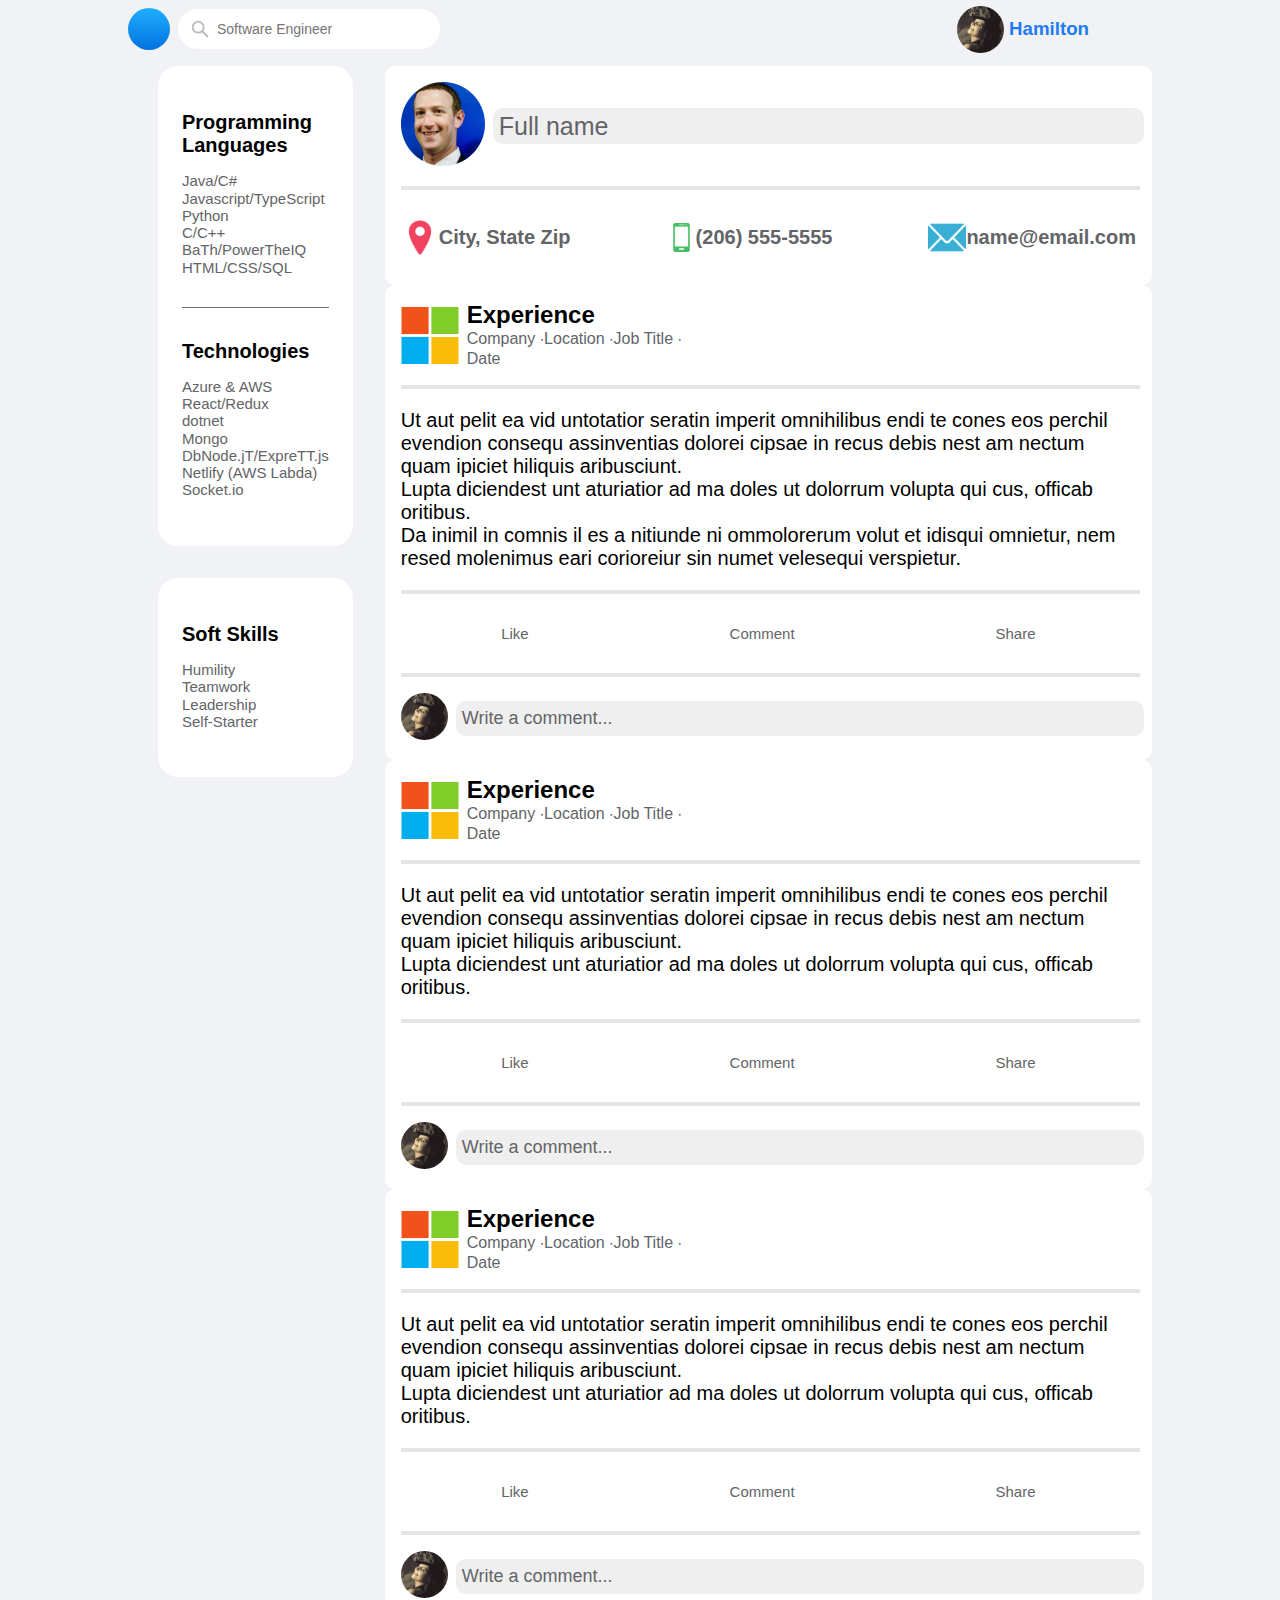
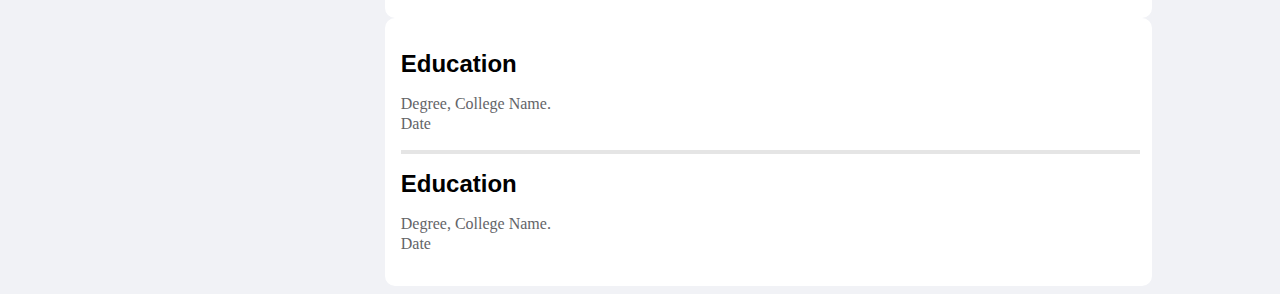
<file: resume.html>
<!DOCTYPE html>
<html lang="en">

<head>
    <meta charset="UTF-8">
    <meta http-equiv="X-UA-Compatible" content="IE=edge">
    <meta name="viewport" content="width=device-width, initial-scale=1.0">
    <title>Resume - Group 1</title>
    <link rel="stylesheet" href="https://cdnjs.cloudflare.com/ajax/libs/font-awesome/6.0.0-beta2/css/all.min.css"
        integrity="sha512-YWzhKL2whUzgiheMoBFwW8CKV4qpHQAEuvilg9FAn5VJUDwKZZxkJNuGM4XkWuk94WCrrwslk8yWNGmY1EduTA=="
        crossorigin="anonymous" referrerpolicy="no-referrer" />
    <link rel="stylesheet" href="css/resume.css">
</head>

<body>
    <header class="header">
        <div class="logo-search">
            <div class="logo">
                <i class="fab fa-facebook-f"></i>
            </div>
            <div class="search">
                <div class="svg">
                    <img src="./svg/search.svg" alt="Search">
                </div>
                <input type="text" placeholder="Software Engineer">
            </div>
        </div>

        <div class="profile-socials">
            <div class="profile">
                <img class="img" src="./img/profpic.jpg" alt="profile picture" />
                <h3 class="username">Hamilton</h3>
            </div>
            <div class="socials">
                <div class="svg">
                    <i class="fa-brands fa-linkedin"></i>
                </div>
                <div class="svg">
                    <i class="fa-brands fa-github"></i>
                </div>
            </div>
        </div>
    </header>
    <!-- Here goes main. The inline css should be removed -->
    <main>
        <div class="aside">
            <div class="top">
                <div class="p_languages">
                    <h1>Programming Languages</h1>
                    <p>
                        Java/C#<br>
                        Javascript/TypeScript<br>
                        Python<br>
                        C/C++<br>
                        BaTh/PowerTheIQ<br>
                        HTML/CSS/SQL<br>
                    </p>
                </div>
                <div class="technologies">
                    <h1>Technologies</h1>
                    <p>
                        Azure & AWS<br>
                        React/Redux<br>
                        dotnet<br>
                        Mongo<br>
                        DbNode.jT/ExpreTT.js<br>
                        Netlify (AWS Labda)<br>
                        Socket.io<br>
                    </p>
                </div>
            </div>
    
            <div class="s_skills">
                <h1>Soft Skills</h1>
                <p>
                    Humility<br>
                    Teamwork<br>
                    Leadership<br>
                    Self-Starter<br>
                </p>
            </div>
        </div>
        <div class="sub-main">
            <section class="first-section">
                <div class="pic-search">
                    <div class="profile-pic">
                        <img src="/svg/pics.svg" alt="man pic">
                    </div>
                    <div class="search-bar">
                        <button class="name-field">Full name</button>
                    </div>
                </div>
                <div class="divider"></div>
                <div class="details">
                    <div class="city">
                        <img src="/svg/location.svg" alt="location icon">
                        <p>City, State Zip</p>
                    </div>
                    <div class="phone">
                        <img src="svg/smartphone.svg" alt="smartphone icon">
                        <p>(206) 555-5555</p>
                    </div>
                    <div class="email">
                        <img src="svg/email.svg" alt="emial icon">
                        <p>name@email.com</p>
                    </div>
                </div>
            </section>
            <section class="experience">
                <!-- expereince title starts -->
                <div class="experience-title">
                    <div class="company-logo">
                        <img src="svg/microsoft-5.svg" alt="microsoft logo">
                    </div>
                    <div class="position-details">
                        <div class="position-held">
                            <h1>Experience</h1>
                        </div>
                        <div class="sub-position-details">
                            <div>
                                <p>Company ∙</p>
                            </div>
                            <div>
                                <p>Location ∙</p>
                            </div>
                            <div>
                                <p>Job Title ∙</p>
                            </div>
                        </div>
                        <div>
                            <p>Date</p>
                        </div>
                    </div>
                </div>
                <!-- experience title ends -->
                <div class="divider"></div>
    
                <!-- job description starts -->
                <div class="job-description">
                    <p>Ut aut pelit ea vid untotatior seratin imperit omnihilibus endi te cones eos perchil evendion consequ assinventias dolorei cipsae in recus debis nest am nectum quam ipiciet hiliquis aribusciunt. <br> Lupta diciendest unt aturiatior ad ma doles ut dolorrum volupta qui cus, officab oritibus. <br> Da inimil in comnis il es a nitiunde ni ommolorerum volut et idisqui omnietur, nem resed molenimus eari corioreiur sin numet velesequi verspietur.</p>
                </div>
                <!-- job description starts -->
    
                <div class="divider"></div>
                <div class="reaction">
                    <div class="reaction-item">
                        <i class="fa-regular fa-thumbs-up"></i>
                        <p>Like</p>
                    </div>
                    <div class="reaction-item">
                        <i class="fa-regular fa-message"></i>
                        <p>Comment</p>
                    </div>
                    <div class="reaction-item">
                        <i class="fa-solid fa-share"></i>
                        <p>Share</p>
                    </div>
                </div>
                <div class="divider"></div>
                <div class="pic-search">
                    <div class="profile-pic">
                        <img class="small-pic" src="./img/profpic.jpg" alt="man pic">
                    </div>
                    <div class="search-bar">
                        <button class="name-field comment">Write a comment...</button>
                    </div>
            </section>
            <section class="experience">
                <!-- expereince title starts -->
                <div class="experience-title">
                    <div class="company-logo">
                        <img src="svg/microsoft-5.svg" alt="microsoft logo">
                    </div>
                    <div class="position-details">
                        <div class="position-held">
                            <h1>Experience</h1>
                        </div>
                        <div class="sub-position-details">
                            <div>
                                <p>Company ∙</p>
                            </div>
                            <div>
                                <p>Location ∙</p>
                            </div>
                            <div>
                                <p>Job Title ∙</p>
                            </div>
                        </div>
                        <div>
                            <p>Date</p>
                        </div>
                    </div>
                </div>
                <!-- experience title ends -->
                <div class="divider"></div>
    
                <!-- job description starts -->
                <div class="job-description">
                    <p>Ut aut pelit ea vid untotatior seratin imperit omnihilibus endi te cones eos perchil evendion consequ assinventias dolorei cipsae in recus debis nest am nectum quam ipiciet hiliquis aribusciunt. <br>Lupta diciendest unt aturiatior ad ma doles ut dolorrum volupta qui cus, officab oritibus.</p>
                </div>
                <!-- job description starts -->
    
                <div class="divider"></div>
                <div class="reaction">
                    <div class="reaction-item">
                        <i class="fa-regular fa-thumbs-up"></i>
                        <p>Like</p>
                    </div>
                    <div class="reaction-item">
                        <i class="fa-regular fa-message"></i>
                        <p>Comment</p>
                    </div>
                    <div class="reaction-item">
                        <i class="fa-solid fa-share"></i>
                        <p>Share</p>
                    </div>
                </div>
                <div class="divider"></div>
                <div class="pic-search">
                    <div class="profile-pic">
                        <img class="small-pic" src="./img/profpic.jpg" alt="man pic">
                    </div>
                    <div class="search-bar">
                        <button class="name-field comment">Write a comment...</button>
                    </div>
            </section>
            <section class="experience">
                <!-- expereince title starts -->
                <div class="experience-title">
                    <div class="company-logo">
                        <img src="svg/microsoft-5.svg" alt="microsoft logo">
                    </div>
                    <div class="position-details">
                        <div class="position-held">
                            <h1>Experience</h1>
                        </div>
                        <div class="sub-position-details">
                            <div>
                                <p>Company ∙</p>
                            </div>
                            <div>
                                <p>Location ∙</p>
                            </div>
                            <div>
                                <p>Job Title ∙</p>
                            </div>
                        </div>
                        <div>
                            <p>Date</p>
                        </div>
                    </div>
                </div>
                <!-- experience title ends -->
                <div class="divider"></div>
    
                <!-- job description starts -->
                <div class="job-description">
                    <p>Ut aut pelit ea vid untotatior seratin imperit omnihilibus endi te cones eos perchil evendion consequ assinventias dolorei cipsae in recus debis nest am nectum quam ipiciet hiliquis aribusciunt. <br> Lupta diciendest unt aturiatior ad ma doles ut dolorrum volupta qui cus, officab oritibus.</p>
                </div>
                <!-- job description starts -->
    
                <div class="divider"></div>
                <div class="reaction">
                    <div class="reaction-item">
                        <i class="fa-regular fa-thumbs-up"></i>
                        <p>Like</p>
                    </div>
                    <div class="reaction-item">
                        <i class="fa-regular fa-message"></i>
                        <p>Comment</p>
                    </div>
                    <div class="reaction-item">
                        <i class="fa-solid fa-share"></i>
                        <p>Share</p>
                    </div>
                </div>
                <div class="divider"></div>
                <div class="pic-search">
                    <div class="profile-pic">
                        <img class="small-pic" src="./img/profpic.jpg" alt="man pic">
                    </div>
                    <div class="search-bar">
                        <button class="name-field comment">Write a comment...</button>
                    </div>
            </section>
            <section class="last-section">
                <div class="education">
                    <h1>Education</h1>
                    <p>Degree, College Name. <br> Date</p>
                </div>
                <div class="divider"></div>
                <div class="education">
                    <h1>Education</h1>
                    <p>Degree, College Name. <br> Date</p>
                </div>
            </section>
        </div>
    </main>
</body>

</html>
</file>
<file: css/resume.css>
body {
  background: #f1f2f6;
  margin-left: 10%;
  margin-right: 10%;
  /* ADDED A FEW THINGS TO BODY -Heph */
  font-family: 'Helvetica';
  font-style: normal;
  
  
}

.svg {
  width: 38px;
  height: 38px;
}

.svg img {
  width: 100%;
  height: 100%;
}

.header {
  display: flex;
  align-items: center;
  justify-content: space-between;
  z-index: 999;
  margin-bottom: 1rem;
}

.header .logo-search {
  display: flex;
  align-items: center;
  justify-content: center;
  z-index: 999;
}

.header .logo-search .logo {
  width: 42px;
  height: 42px;
  border-radius: 50%;
  display: flex;
  align-items: flex-end;
  justify-content: center;
  cursor: pointer;
  background: linear-gradient(#20afff, #0072e0);
}

.header .logo-search .logo i {
  color: #ffffff;
  font-size: 35px;
}

.header .logo-search .search {
  display: flex;
  align-items: center;
  background: white;
  border-radius: 22px;
  width: 240px;
  height: 40px;
  padding: 0 11px;
  margin: 0 0.5rem;
}

.header .logo-search .search .svg {
  width: 22px;
}

.header .logo-search .search input {
  color: #0072e0;
  font-size: 14px;
  outline: none;
  border: none;
  padding: 0 6px;
  background: none;
}

.header .profile-socials {
  display: flex;
  align-items: center;
  width: 200px;
  justify-content: space-between;
}

.header .profile-socials .profile {
  cursor: pointer;
  border-radius: 20px;
  display: flex;
  align-items: center;
  height: 42px;
  padding: 0 5px;
}

.header .profile-socials .profile .img, .small-pic {
  background-size: cover;
  width: 47px;
  height: 47px;
  border-radius: 50%;
}

.header .profile-socials .profile .username {
  font-weight: 700;
  padding-left: 5px;
  color: #1f7bf2;
}

.header .profile-socials .socials {
  height: 100%;
  display: flex;
  align-items: center;
  justify-content: end;
}

.header .profile-socials .socials .svg {
  cursor: pointer;
  display: flex;
  align-items: center;
  justify-content: center;
}

.header .profile-socials .socials .svg i {
  font-size: 30px;
}

.header .profile-socials .socials .svg i:hover {
  font-size: 31px;
  transition: ease-in;
}

/* FIRST SECTION AND LAST SECTION */
.first-section,
.last-section, .experience {
    padding: 1rem;
    border-radius: 10px;
    border-style: none;
    background-color: #ffff;
}

.divider {
    border: 2px solid #707070;
    opacity: 0.18;
    margin: 1rem 0;
    width: 100%;
}

.pic-search{
    display: flex;
    align-items: center;
    
}

.search-bar {
    flex: 8;
}

.name-field{
    width: 100%;
    text-align: left;
    border-radius: 10px;
    border-style: none;
    padding-block: 0.2rem;
    margin: 0 0.5rem;
    font-weight: 400;
    font-size: 25px;
    line-height: 29px;
    color: #636468;
}

.details{
    display: flex;
    justify-content: space-between;
    width: 100%;
    flex-wrap: wrap;
}

.city,
.phone,
.email {
    display: flex;
    align-items: center;
    font-weight: 700;
    font-size: 20px;
    line-height: 23px;
    color: #636468;;
}

.education > h1 {
    font-weight: 700;
    font-size: 24px;
    line-height: 28px;
    color: #000000;
}

.education > p {
    font-family: 'Helvetica Light';
    font-weight: 400;
    font-size: 16px;
    line-height: 20px;
    color: #636468;
}

main{
  display: flex;
  column-gap: 2rem;
}

@media(max-width: 500px) {
    .details {
        flex-direction: column;
        justify-content: space-between;
        
    }

    .city, .phone, .email {
        flex-basis: 100%;
        margin: 0.5rem 0;
    }

    main {
      flex-direction: column;
    }
}

/* EXPERIENCE SECTION  */

.experience .experience-title {
  display: flex;
}

.experience .experience-title .position-details {
  margin: 0;
  padding: 0;
  display: flex;
  flex-direction: column;
  justify-content: center;
  margin-left: 0.5rem;
}

.experience-title .position-details .sub-position-details{
  display: flex;
  margin: 0;
}

.experience .experience-title .position-details p{
  font-weight: 400;
  font-size: 16px;
  line-height: 20px;
  color: #636468;
  margin: 0;
}

.experience .experience-title .position-details h1 {
  font-weight: 700;
  font-size: 24px;
  /* line-height: 28px; */
  color: #000000;
  margin: 0;
}


.experience-title .company-logo img {
  width: 100%;
  height: 100%;
}

.experience .job-description p{
  font-weight: 400;
  font-size: 20px;
  /* line-height: 23px; */
  color: #000000;
}

.experience .reaction {
  display: flex;
  justify-content: space-around;
}
.experience .reaction .reaction-item {
  display: flex;
  align-items: center;
}


.experience .reaction .reaction-item p {
  font-weight: 400;
  font-size: 15px;
  /* line-height: 17px; */
  color: #636468;
  padding-inline: 0.5rem;
}

.comment{
  font-size: 18px;
  
}

.sub-main {
  padding-top: 0;
}

/* ASIDE  */

.aside {
  width: 30%;
  padding-left: 15px;
  padding-top: 0;
  margin-left: 15px;
  float: left;
  font-family: Helvetica;
}

.aside h1 {
  font-weight: 700;
  font-size: 20px;
  justify-content: center;
  color: black;
}
.aside p {
  font-weight: 400;
  font-size: 15px;
  list-style: none;
  line-height: 17.25px;
  color:#636468;
}

.p_languages {
  margin-bottom: 30px;
  padding-bottom: 10px;
  margin-bottom: 2rem;
  padding-bottom: 1rem;
  border-bottom: 1px solid #707070;
}

.top, .s_skills {
  border-radius: 20px;
  background-color: white;
  padding-left: 25px;
  padding-right: 25px;
  padding-top: 10px;
  padding-bottom: 10px;
  margin-top: 12px;
  margin-bottom: 25px;
  padding-inline: 1.5rem;
  padding-block: 2rem;
  margin-top: 2rem;
}

.top {
  margin-top: 0;
}
</file>
